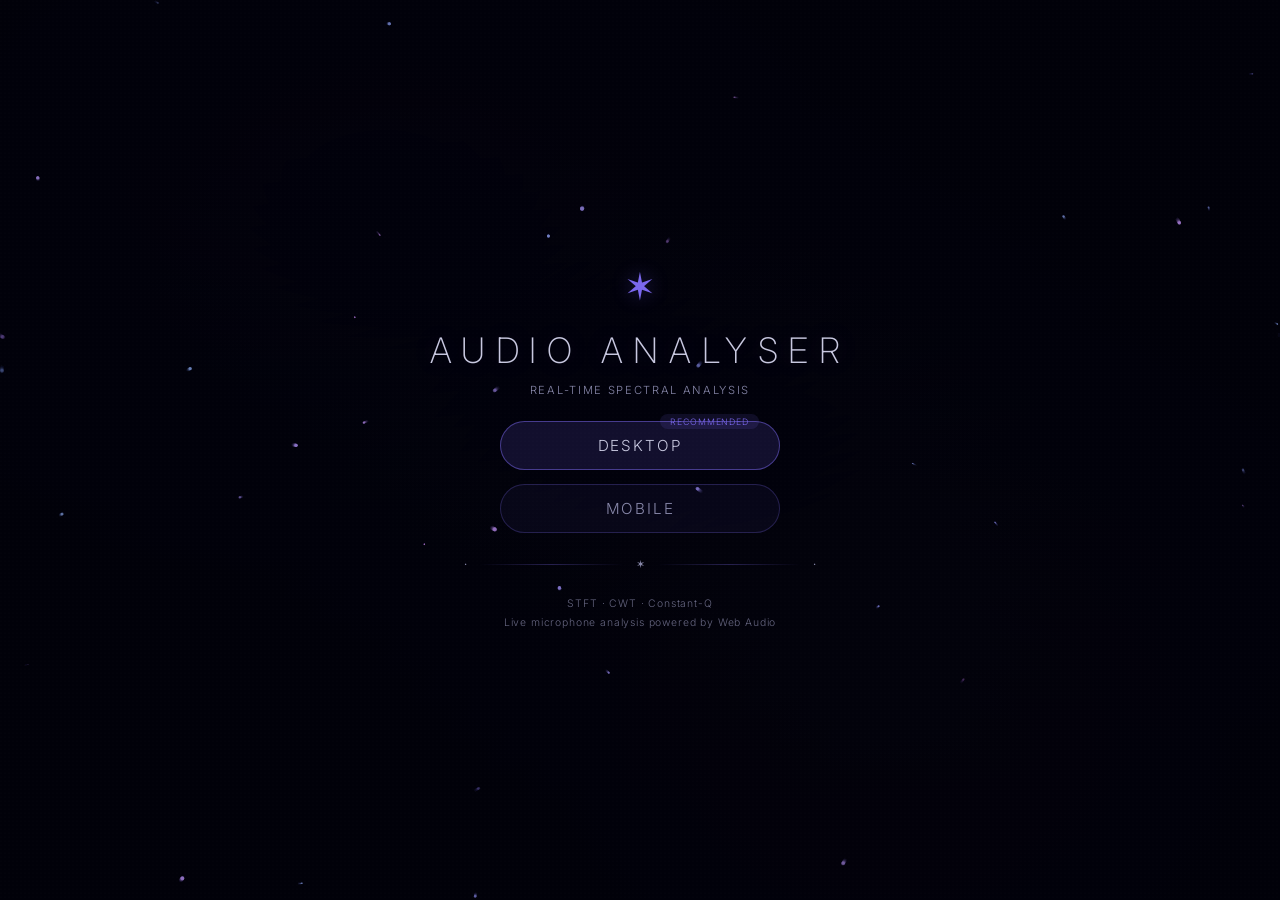
<file: index.html>
<!DOCTYPE html>
<html lang="en">
<head>
<meta charset="UTF-8">
<meta name="viewport" content="width=device-width, initial-scale=1.0">
<title>Audio Analyser</title>
<link rel="preconnect" href="https://fonts.googleapis.com">
<link href="https://fonts.googleapis.com/css2?family=Inter:wght@200;300;400&display=swap" rel="stylesheet">
<style>
  *, *::before, *::after { margin: 0; padding: 0; box-sizing: border-box; }

  body {
    font-family: 'Inter', 'Helvetica Neue', Arial, sans-serif;
    background: #0a0a18;
    color: #c8c8e0;
    min-height: 100vh;
    display: flex;
    align-items: center;
    justify-content: center;
    overflow: hidden;
  }

  body::before {
    content: '';
    position: fixed;
    inset: 0;
    background:
      radial-gradient(ellipse 60% 50% at 30% 20%, rgba(74, 58, 138, 0.15), transparent),
      radial-gradient(ellipse 50% 60% at 70% 80%, rgba(106, 76, 147, 0.12), transparent),
      radial-gradient(ellipse 80% 40% at 50% 50%, rgba(40, 80, 160, 0.08), transparent);
    pointer-events: none;
    z-index: 0;
  }

  body::after {
    content: '';
    position: fixed;
    inset: 0;
    opacity: 0.03;
    background-image: url("data:image/svg+xml,%3Csvg width='4' height='4' xmlns='http://www.w3.org/2000/svg'%3E%3Ccircle cx='1' cy='1' r='0.6' fill='%23c8c8e0'/%3E%3C/svg%3E");
    pointer-events: none;
    z-index: 0;
  }

  canvas {
    position: fixed;
    inset: 0;
    width: 100%;
    height: 100%;
    z-index: 0;
    pointer-events: none;
  }

  .content {
    position: relative;
    z-index: 5;
    max-width: 440px;
    width: 90%;
    text-align: center;
    display: flex;
    flex-direction: column;
    align-items: center;
    gap: 24px;
  }

  .glyph {
    font-size: 2.4rem;
    color: #7b68ee;
    text-shadow: 0 0 20px rgba(123, 104, 238, 0.4);
    line-height: 1;
  }

  h1 {
    font-weight: 200;
    font-size: 2.2rem;
    letter-spacing: 0.3em;
    text-transform: uppercase;
    color: #c8c8e0;
    text-shadow: 0 0 30px rgba(123, 104, 238, 0.2);
  }

  .subtitle {
    font-weight: 300;
    font-size: 0.7rem;
    letter-spacing: 0.15em;
    text-transform: uppercase;
    color: #8888aa;
    margin-top: -12px;
  }

  .buttons {
    display: flex;
    flex-direction: column;
    gap: 14px;
    width: 100%;
    max-width: 280px;
  }

  .btn {
    display: block;
    text-decoration: none;
    padding: 14px 32px;
    border-radius: 30px;
    font-family: inherit;
    font-weight: 300;
    font-size: 0.95rem;
    letter-spacing: 0.12em;
    text-transform: uppercase;
    text-align: center;
    transition: all 0.3s ease;
    position: relative;
  }

  .btn-primary {
    background: rgba(123, 104, 238, 0.15);
    border: 1px solid rgba(123, 104, 238, 0.5);
    color: #c8c8e0;
  }

  .btn-primary:hover {
    background: rgba(123, 104, 238, 0.25);
    border-color: rgba(123, 104, 238, 0.7);
    box-shadow: 0 0 20px rgba(123, 104, 238, 0.2);
  }

  .btn-secondary {
    background: rgba(123, 104, 238, 0.06);
    border: 1px solid rgba(123, 104, 238, 0.25);
    color: #8888aa;
  }

  .btn-secondary:hover {
    background: rgba(123, 104, 238, 0.12);
    border-color: rgba(123, 104, 238, 0.4);
    color: #c8c8e0;
  }

  .badge {
    display: none;
    font-size: 0.55rem;
    letter-spacing: 0.1em;
    text-transform: uppercase;
    color: #7b68ee;
    background: rgba(123, 104, 238, 0.12);
    padding: 2px 10px;
    border-radius: 10px;
    position: absolute;
    top: -8px;
    right: 20px;
  }

  .badge.visible { display: inline-block; }

  .ornament {
    display: flex;
    align-items: center;
    gap: 12px;
    width: 80%;
    color: #8888aa;
    font-size: 0.7rem;
  }

  .ornament .line {
    flex: 1;
    height: 1px;
    background: linear-gradient(90deg, transparent, rgba(123, 104, 238, 0.3), transparent);
  }

  .footer {
    font-size: 0.65rem;
    font-weight: 300;
    letter-spacing: 0.08em;
    color: #666680;
    line-height: 1.8;
  }
</style>
</head>
<body>
<canvas id="bg"></canvas>
<div class="content">
  <div class="glyph">&#x2736;</div>
  <h1>Audio Analyser</h1>
  <p class="subtitle">Real-time spectral analysis</p>

  <div class="buttons">
    <a href="desktop.html" class="btn btn-secondary" id="btn-desktop">
      <span class="badge" id="badge-desktop">recommended</span>
      Desktop
    </a>
    <a href="mobile.html" class="btn btn-secondary" id="btn-mobile">
      <span class="badge" id="badge-mobile">recommended</span>
      Mobile
    </a>
  </div>

  <div class="ornament">
    <span>&middot;</span>
    <span class="line"></span>
    <span>&#x2736;</span>
    <span class="line"></span>
    <span>&middot;</span>
  </div>

  <div class="footer">
    STFT &middot; CWT &middot; Constant-Q<br>
    Live microphone analysis powered by Web Audio
  </div>
</div>

<script>
  const isMobile = /Android|iPhone|iPad|iPod|webOS|BlackBerry|IEMobile|Opera Mini/i.test(navigator.userAgent)
    || (navigator.maxTouchPoints > 1 && window.innerWidth < 768);

  const btnDesktop = document.getElementById('btn-desktop');
  const btnMobile = document.getElementById('btn-mobile');
  const badgeDesktop = document.getElementById('badge-desktop');
  const badgeMobile = document.getElementById('badge-mobile');

  if (isMobile) {
    btnMobile.classList.replace('btn-secondary', 'btn-primary');
    badgeMobile.classList.add('visible');
    btnMobile.parentNode.insertBefore(btnMobile, btnDesktop);
  } else {
    btnDesktop.classList.replace('btn-secondary', 'btn-primary');
    badgeDesktop.classList.add('visible');
  }

  // Ambient background particles
  const canvas = document.getElementById('bg');
  const ctx = canvas.getContext('2d');
  let w, h, particles = [];

  function resize() {
    const dpr = window.devicePixelRatio || 1;
    w = canvas.width = window.innerWidth * dpr;
    h = canvas.height = window.innerHeight * dpr;
    canvas.style.width = window.innerWidth + 'px';
    canvas.style.height = window.innerHeight + 'px';
  }

  function initParticles() {
    particles = [];
    for (let i = 0; i < 40; i++) {
      particles.push({
        x: Math.random() * w,
        y: Math.random() * h,
        vx: (Math.random() - 0.5) * 0.3,
        vy: (Math.random() - 0.5) * 0.3,
        r: Math.random() * 1.5 + 0.5,
        a: Math.random() * 0.3 + 0.05,
        hue: 220 + Math.random() * 60
      });
    }
  }

  function draw() {
    ctx.fillStyle = 'rgba(10, 10, 24, 0.08)';
    ctx.fillRect(0, 0, w, h);
    for (const p of particles) {
      p.x += p.vx;
      p.y += p.vy;
      if (p.x < 0) p.x = w;
      if (p.x > w) p.x = 0;
      if (p.y < 0) p.y = h;
      if (p.y > h) p.y = 0;
      ctx.beginPath();
      ctx.arc(p.x, p.y, p.r, 0, Math.PI * 2);
      ctx.fillStyle = `hsla(${p.hue}, 60%, 70%, ${p.a})`;
      ctx.fill();
    }
    requestAnimationFrame(draw);
  }

  resize();
  initParticles();
  draw();
  window.addEventListener('resize', () => { resize(); initParticles(); });
</script>
</body>
</html>
</file>
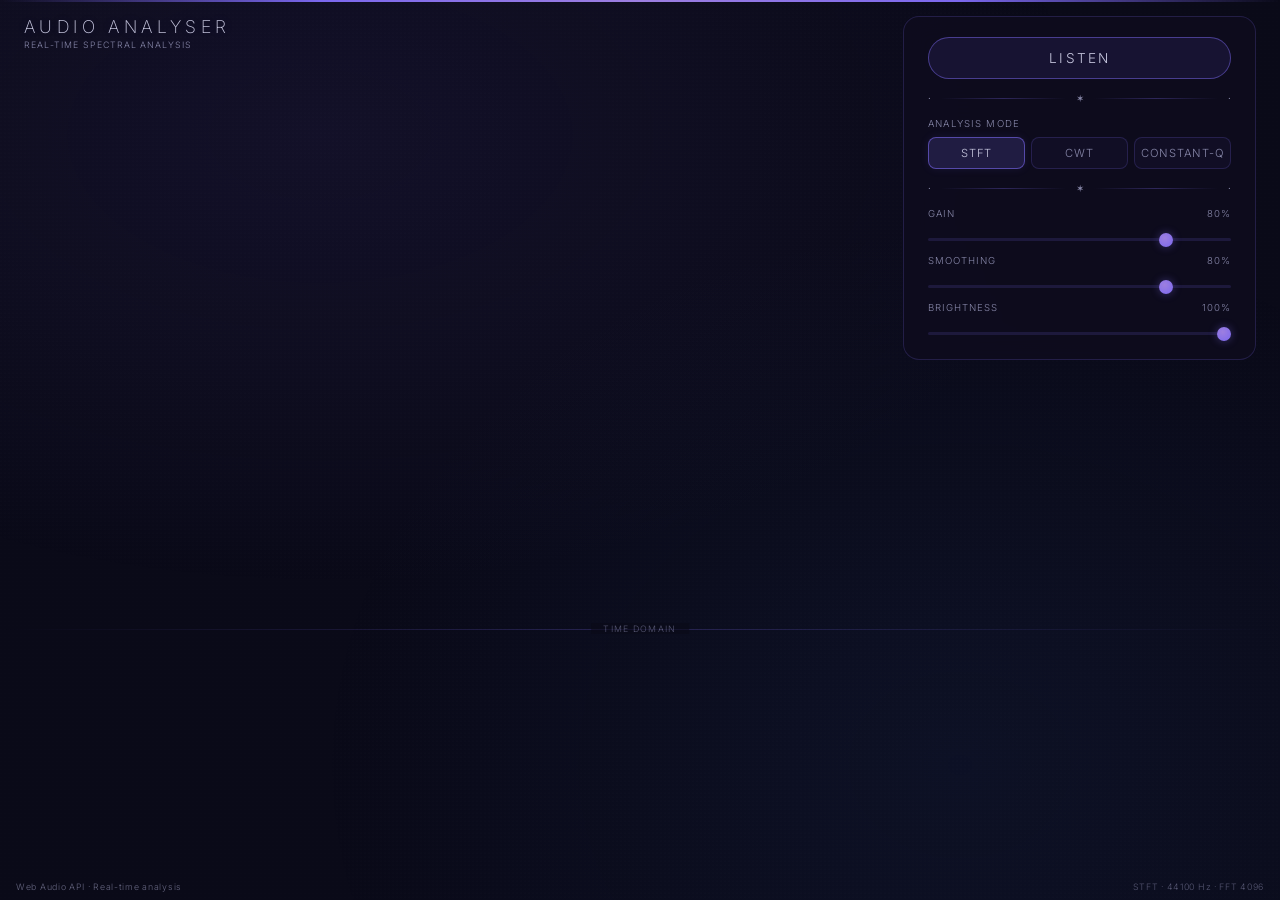
<file: desktop.html>
<!DOCTYPE html>
<html lang="en">
<head>
<meta charset="UTF-8">
<meta name="viewport" content="width=device-width, initial-scale=1.0">
<title>Audio Analyser — Desktop</title>
<link rel="preconnect" href="https://fonts.googleapis.com">
<link href="https://fonts.googleapis.com/css2?family=Inter:wght@200;300;400&display=swap" rel="stylesheet">
<link rel="stylesheet" href="style.css">
</head>
<body>

<div class="accent-border-top"></div>

<canvas id="viz-main"></canvas>
<canvas id="viz-time"></canvas>
<div class="divider-line"></div>
<span class="time-label">time domain</span>

<header>
  <h1>Audio Analyser</h1>
  <div class="subtitle">Real-time spectral analysis</div>
</header>

<div class="controls-panel">
  <button class="btn-listen" id="btn-listen">LISTEN</button>

  <div class="ornament">
    <span>&middot;</span>
    <span class="line"></span>
    <span>&#x2736;</span>
    <span class="line"></span>
    <span>&middot;</span>
  </div>

  <div class="mode-label">Analysis Mode</div>
  <div class="mode-group">
    <button class="mode-btn selected" data-mode="stft">STFT</button>
    <button class="mode-btn" data-mode="cwt">CWT</button>
    <button class="mode-btn" data-mode="constantq">Constant-Q</button>
  </div>

  <div class="ornament">
    <span>&middot;</span>
    <span class="line"></span>
    <span>&#x2736;</span>
    <span class="line"></span>
    <span>&middot;</span>
  </div>

  <div class="control-group">
    <div class="control-label">
      <span>Gain</span>
      <span id="val-gain">80%</span>
    </div>
    <input type="range" class="slider" id="slider-gain" min="0" max="100" value="80">
  </div>

  <div class="control-group">
    <div class="control-label">
      <span>Smoothing</span>
      <span id="val-smooth">80%</span>
    </div>
    <input type="range" class="slider" id="slider-smooth" min="0" max="100" value="80">
  </div>

  <div class="control-group">
    <div class="control-label">
      <span>Brightness</span>
      <span id="val-bright">100%</span>
    </div>
    <input type="range" class="slider" id="slider-bright" min="10" max="100" value="100">
  </div>
</div>

<footer>Web Audio API &middot; Real-time analysis</footer>
<div class="info-bar" id="info-bar">STFT &middot; 44100 Hz &middot; FFT 4096</div>

<script src="analyser-engine.js"></script>
<script src="app.js"></script>
</body>
</html>
</file>
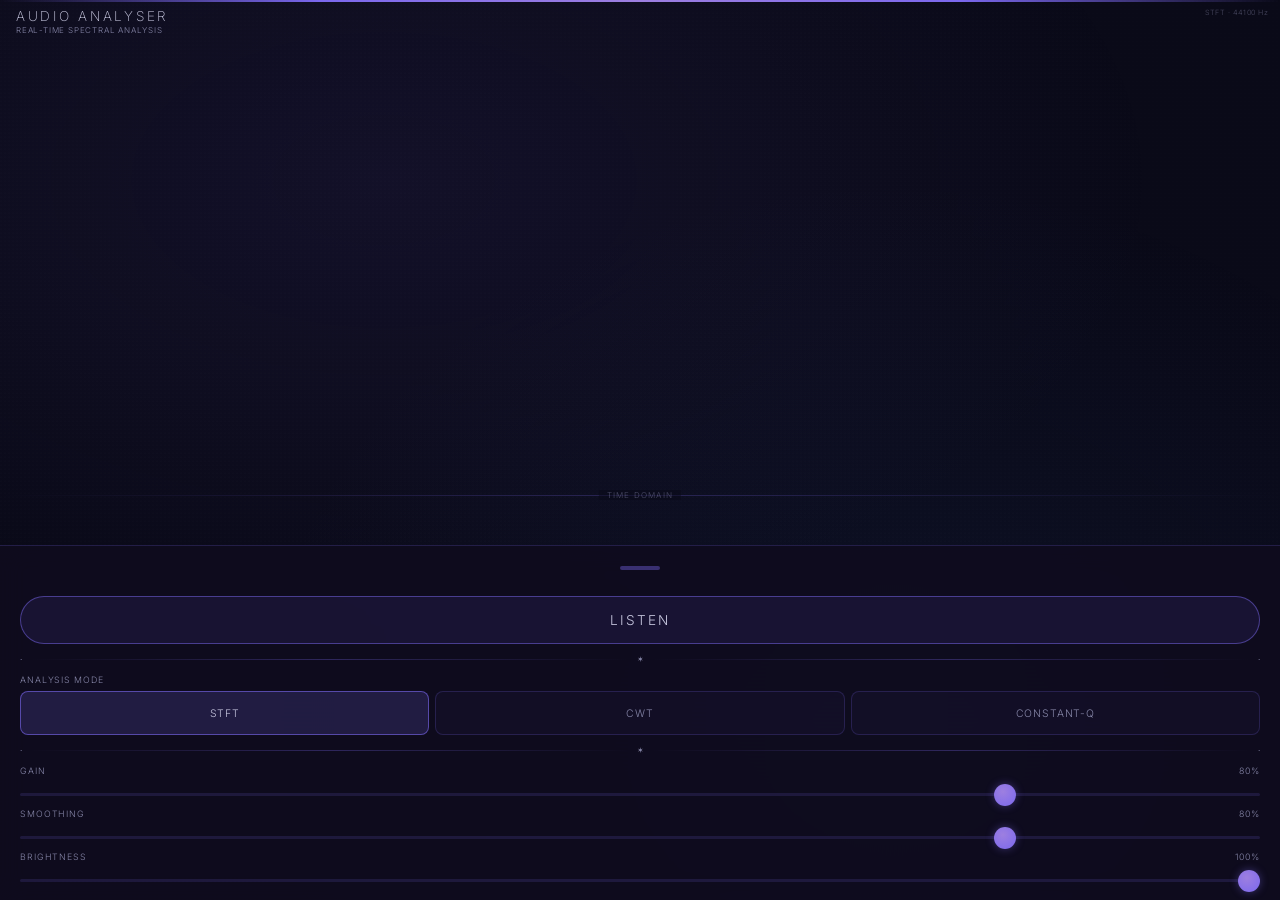
<file: mobile.html>
<!DOCTYPE html>
<html lang="en">
<head>
<meta charset="UTF-8">
<meta name="viewport" content="width=device-width, initial-scale=1.0, maximum-scale=1.0, user-scalable=no, viewport-fit=cover">
<meta name="apple-mobile-web-app-capable" content="yes">
<meta name="apple-mobile-web-app-status-bar-style" content="black-translucent">
<title>Audio Analyser — Mobile</title>
<link rel="preconnect" href="https://fonts.googleapis.com">
<link href="https://fonts.googleapis.com/css2?family=Inter:wght@200;300;400&display=swap" rel="stylesheet">
<style>
  :root {
    --deep:          #0a0a18;
    --indigo-bright: #7b68ee;
    --violet-glow:   #9d7fe0;
    --cyan:          #4ecdc4;
    --panel:         rgba(15, 12, 30, 0.88);
    --text-primary:  #c8c8e0;
    --text-dim:      #8888aa;
    --safe-top:    env(safe-area-inset-top, 0px);
    --safe-bottom: env(safe-area-inset-bottom, 0px);
  }

  *, *::before, *::after { margin: 0; padding: 0; box-sizing: border-box; }

  html, body {
    height: 100%;
    overflow: hidden;
    user-select: none;
    -webkit-user-select: none;
    -webkit-tap-highlight-color: transparent;
    touch-action: manipulation;
  }

  body {
    font-family: 'Inter', 'Helvetica Neue', Arial, sans-serif;
    background: var(--deep);
    color: var(--text-primary);
  }

  body::before {
    content: '';
    position: fixed;
    inset: 0;
    background:
      radial-gradient(ellipse 60% 50% at 30% 20%, rgba(74, 58, 138, 0.15), transparent),
      radial-gradient(ellipse 50% 60% at 70% 80%, rgba(40, 80, 160, 0.10), transparent);
    pointer-events: none;
    z-index: 0;
  }

  body::after {
    content: '';
    position: fixed;
    inset: 0;
    opacity: 0.03;
    background-image: url("data:image/svg+xml,%3Csvg width='4' height='4' xmlns='http://www.w3.org/2000/svg'%3E%3Ccircle cx='1' cy='1' r='0.6' fill='%23c8c8e0'/%3E%3C/svg%3E");
    pointer-events: none;
    z-index: 0;
  }

  .accent-border-top {
    position: fixed;
    top: 0; left: 0; right: 0;
    height: 2px;
    background: linear-gradient(90deg, transparent, var(--indigo-bright), var(--violet-glow), var(--indigo-bright), transparent);
    z-index: 100;
  }

  canvas#viz-main {
    position: fixed;
    top: 0; left: 0;
    width: 100%;
    z-index: 1;
    pointer-events: none;
  }

  canvas#viz-time {
    position: fixed;
    left: 0;
    width: 100%;
    z-index: 1;
    pointer-events: none;
  }

  .divider-line {
    position: fixed;
    left: 0; right: 0;
    height: 1px;
    background: linear-gradient(90deg, transparent, rgba(123, 104, 238, 0.25), transparent);
    z-index: 5;
  }

  .time-label {
    position: fixed;
    left: 50%;
    transform: translateX(-50%);
    font-size: 0.5rem;
    font-weight: 300;
    letter-spacing: 0.15em;
    text-transform: uppercase;
    color: var(--text-dim);
    opacity: 0.5;
    z-index: 10;
    background: var(--deep);
    padding: 0 8px;
  }

  .controls-panel {
    position: fixed;
    bottom: 0; left: 0; right: 0;
    z-index: 50;
    background: var(--panel);
    border-top: 1px solid rgba(123, 104, 238, 0.2);
    padding: 0 20px calc(14px + var(--safe-bottom));
    backdrop-filter: blur(12px);
    -webkit-backdrop-filter: blur(12px);
    max-height: 50%;
    overflow-y: auto;
    transition: max-height 0.35s cubic-bezier(0.4, 0, 0.2, 1);
  }

  .controls-panel.minimised {
    max-height: 44px;
    overflow: hidden;
  }

  .controls-inner {
    padding-top: 6px;
  }

  .handle-bar {
    width: 100%;
    min-height: 44px;
    display: flex;
    align-items: center;
    justify-content: center;
    cursor: pointer;
    flex-shrink: 0;
  }

  .handle-pill {
    width: 40px;
    height: 4px;
    border-radius: 2px;
    background: rgba(123, 104, 238, 0.4);
    transition: background 0.2s ease;
  }

  .handle-bar:active .handle-pill {
    background: rgba(123, 104, 238, 0.7);
  }

  header {
    position: fixed;
    top: calc(8px + var(--safe-top));
    left: 16px;
    z-index: 50;
  }

  header h1 {
    font-weight: 200;
    font-size: 0.85rem;
    letter-spacing: 0.2em;
    text-transform: uppercase;
    color: var(--text-primary);
  }

  header .subtitle {
    font-weight: 300;
    font-size: 0.5rem;
    letter-spacing: 0.1em;
    text-transform: uppercase;
    color: var(--text-dim);
    margin-top: 1px;
  }

  .btn-listen {
    width: 100%;
    padding: 14px 24px;
    min-height: 48px;
    border-radius: 30px;
    border: 1px solid rgba(123, 104, 238, 0.5);
    background: rgba(123, 104, 238, 0.1);
    color: var(--text-primary);
    font-family: inherit;
    font-weight: 300;
    font-size: 0.85rem;
    letter-spacing: 0.15em;
    text-transform: uppercase;
    cursor: pointer;
    transition: all 0.3s ease;
  }

  .btn-listen.active {
    background: rgba(123, 104, 238, 0.2);
    border-color: var(--indigo-bright);
    animation: glowPulse 3s ease-in-out infinite;
  }

  @keyframes glowPulse {
    0%, 100% { box-shadow: 0 0 8px rgba(123, 104, 238, 0.15); }
    50%      { box-shadow: 0 0 20px rgba(123, 104, 238, 0.35); }
  }

  .ornament {
    display: flex;
    align-items: center;
    gap: 8px;
    margin: 10px 0;
    color: var(--text-dim);
    font-size: 0.5rem;
  }

  .ornament .line {
    flex: 1;
    height: 1px;
    background: linear-gradient(90deg, transparent, rgba(123, 104, 238, 0.3), transparent);
  }

  .mode-label {
    font-weight: 300;
    font-size: 0.55rem;
    letter-spacing: 0.1em;
    text-transform: uppercase;
    color: var(--text-dim);
    margin-bottom: 6px;
  }

  .mode-group {
    display: grid;
    grid-template-columns: 1fr 1fr 1fr;
    gap: 6px;
  }

  .mode-btn {
    padding: 10px 6px;
    min-height: 44px;
    border-radius: 8px;
    border: 1px solid rgba(123, 104, 238, 0.2);
    background: rgba(123, 104, 238, 0.04);
    color: var(--text-dim);
    font-family: inherit;
    font-weight: 300;
    font-size: 0.65rem;
    letter-spacing: 0.08em;
    text-transform: uppercase;
    cursor: pointer;
    transition: all 0.25s ease;
  }

  .mode-btn.selected {
    background: rgba(123, 104, 238, 0.18);
    border-color: rgba(123, 104, 238, 0.6);
    color: var(--text-primary);
  }

  .control-group { margin-top: 8px; }

  .control-label {
    display: flex;
    justify-content: space-between;
    font-weight: 300;
    font-size: 0.55rem;
    letter-spacing: 0.1em;
    text-transform: uppercase;
    color: var(--text-dim);
    margin-bottom: 4px;
  }

  .slider {
    -webkit-appearance: none;
    appearance: none;
    width: 100%;
    height: 3px;
    border-radius: 2px;
    background: rgba(123, 104, 238, 0.15);
    outline: none;
  }

  .slider::-webkit-slider-thumb {
    -webkit-appearance: none;
    width: 22px;
    height: 22px;
    border-radius: 50%;
    background: radial-gradient(circle at 40% 35%, var(--violet-glow), var(--indigo-bright));
    box-shadow: 0 0 8px rgba(123, 104, 238, 0.4);
  }

  .info-bar {
    position: fixed;
    top: calc(8px + var(--safe-top));
    right: 12px;
    z-index: 50;
    font-size: 0.45rem;
    font-weight: 300;
    letter-spacing: 0.06em;
    color: var(--text-dim);
    opacity: 0.5;
  }
</style>
</head>
<body>

<div class="accent-border-top"></div>

<canvas id="viz-main"></canvas>
<canvas id="viz-time"></canvas>
<div class="divider-line"></div>
<span class="time-label">time domain</span>

<header>
  <h1>Audio Analyser</h1>
  <div class="subtitle">Real-time spectral analysis</div>
</header>

<div class="info-bar" id="info-bar">STFT &middot; 44100 Hz</div>

<div class="controls-panel" id="controls-panel">
  <div class="handle-bar" id="handle-bar"><div class="handle-pill"></div></div>
  <div class="controls-inner">
    <button class="btn-listen" id="btn-listen">LISTEN</button>

    <div class="ornament">
      <span>&middot;</span>
      <span class="line"></span>
      <span>&#x2736;</span>
      <span class="line"></span>
      <span>&middot;</span>
    </div>

    <div class="mode-label">Analysis Mode</div>
    <div class="mode-group">
      <button class="mode-btn selected" data-mode="stft">STFT</button>
      <button class="mode-btn" data-mode="cwt">CWT</button>
      <button class="mode-btn" data-mode="constantq">Constant-Q</button>
    </div>

    <div class="ornament">
      <span>&middot;</span>
      <span class="line"></span>
      <span>&#x2736;</span>
      <span class="line"></span>
      <span>&middot;</span>
    </div>

    <div class="control-group">
      <div class="control-label">
        <span>Gain</span>
        <span id="val-gain">80%</span>
      </div>
      <input type="range" class="slider" id="slider-gain" min="0" max="100" value="80">
    </div>

    <div class="control-group">
      <div class="control-label">
        <span>Smoothing</span>
        <span id="val-smooth">80%</span>
      </div>
      <input type="range" class="slider" id="slider-smooth" min="0" max="100" value="80">
    </div>

    <div class="control-group">
      <div class="control-label">
        <span>Brightness</span>
        <span id="val-bright">100%</span>
      </div>
      <input type="range" class="slider" id="slider-bright" min="10" max="100" value="100">
    </div>
  </div>
</div>

<script>
/* ── Analyser Engine (inline for mobile) ── */
class AnalyserEngine {
  constructor() {
    this.ctx = null;
    this.analyser = null;
    this.stream = null;
    this.source = null;
    this.running = false;
    this.fftSize = 2048; // reduced for mobile
    this.mode = 'stft';
  }

  async start() {
    if (this.running) return;
    this.ctx = new (window.AudioContext || window.webkitAudioContext)();
    // iOS unlock
    if (this.ctx.state === 'suspended') await this.ctx.resume();
    this.stream = await navigator.mediaDevices.getUserMedia({ audio: true });
    this.source = this.ctx.createMediaStreamSource(this.stream);
    this.analyser = this.ctx.createAnalyser();
    this.analyser.fftSize = this.fftSize;
    this.analyser.smoothingTimeConstant = 0.8;
    this.analyser.minDecibels = -100;
    this.analyser.maxDecibels = -20;
    this.source.connect(this.analyser);
    this.running = true;
    this._freqData = new Uint8Array(this.analyser.frequencyBinCount);
    this._timeData = new Float32Array(this.analyser.fftSize);
  }

  stop() {
    if (!this.running) return;
    if (this.source) this.source.disconnect();
    if (this.stream) this.stream.getTracks().forEach(t => t.stop());
    if (this.ctx) this.ctx.close();
    this.running = false;
    this.ctx = null; this.analyser = null; this.source = null; this.stream = null;
  }

  setMode(mode) { this.mode = mode; }
  getSampleRate() { return this.ctx ? this.ctx.sampleRate : 44100; }

  getTimeDomainData() {
    if (!this.running) return new Float32Array(512);
    this.analyser.getFloatTimeDomainData(this._timeData);
    return this._timeData;
  }

  getAnalysisData() {
    if (!this.running) return { data: new Float32Array(64), freqs: new Float32Array(64), labels: [] };
    this.analyser.getByteFrequencyData(this._freqData);
    switch (this.mode) {
      case 'stft':      return this._stft();
      case 'cwt':       return this._cwt();
      case 'constantq': return this._constantQ();
      default:          return this._stft();
    }
  }

  _stft() {
    const bc = this.analyser.frequencyBinCount;
    const sr = this.getSampleRate();
    const n = Math.min(bc, 512);
    const data = new Float32Array(n), freqs = new Float32Array(n), labels = [];
    for (let i = 0; i < n; i++) { data[i] = this._freqData[i] / 255; freqs[i] = (i * sr) / this.fftSize; }
    const step = Math.floor(n / 6);
    for (let i = 0; i < 6; i++) { const f = freqs[i * step]; labels.push(f < 1000 ? Math.round(f) + '' : (f / 1000).toFixed(1) + 'k'); }
    return { data, freqs, labels };
  }

  _cwt() {
    const ns = 128, sr = this.getSampleRate(), bc = this.analyser.frequencyBinCount, fr = sr / this.fftSize;
    const data = new Float32Array(ns), freqs = new Float32Array(ns), labels = [];
    const fMin = 30, fMax = sr / 2;
    for (let s = 0; s < ns; s++) {
      const t = s / (ns - 1); const cf = fMin * Math.pow(fMax / fMin, t); freqs[s] = cf;
      const bw = cf * 0.15; const lo = Math.max(0, Math.floor((cf - bw) / fr)); const hi = Math.min(bc - 1, Math.ceil((cf + bw) / fr));
      let sum = 0, ws = 0;
      for (let b = lo; b <= hi; b++) { const d = (b * fr - cf) / (bw || 1); const w = Math.exp(-0.5 * d * d); sum += (this._freqData[b] / 255) * w; ws += w; }
      data[s] = ws > 0 ? sum / ws : 0;
    }
    for (let i = 0; i < 6; i++) { const idx = Math.floor((i / 5) * (ns - 1)); const f = freqs[idx]; labels.push(f < 1000 ? Math.round(f) + '' : (f / 1000).toFixed(1) + 'k'); }
    return { data, freqs, labels };
  }

  _constantQ() {
    const sr = this.getSampleRate(), bc = this.analyser.frequencyBinCount, fr = sr / this.fftSize;
    const Q = 20, bpo = 24, fMin = 27.5, fMax = Math.min(sr / 2, 16744);
    const nOct = Math.log2(fMax / fMin), nB = Math.round(nOct * bpo);
    const data = new Float32Array(nB), freqs = new Float32Array(nB), labels = [];
    const notes = ['A','A#','B','C','C#','D','D#','E','F','F#','G','G#'];
    for (let k = 0; k < nB; k++) {
      const cf = fMin * Math.pow(2, k / bpo); freqs[k] = cf;
      const bw = cf / Q; const lo = Math.max(0, Math.floor((cf - bw / 2) / fr)); const hi = Math.min(bc - 1, Math.ceil((cf + bw / 2) / fr));
      if (lo >= bc) { data[k] = 0; continue; }
      let sum = 0, ws = 0;
      for (let b = lo; b <= hi; b++) { const t = hi > lo ? (b - lo) / (hi - lo) : 0.5; const w = 0.5 * (1 - Math.cos(2 * Math.PI * t)); sum += (this._freqData[b] / 255) * w; ws += w; }
      data[k] = ws > 0 ? sum / ws : 0;
    }
    const li = Math.floor(nB / 6);
    for (let i = 0; i < 6; i++) { const idx = i * li; const f = freqs[idx]; if (f) { const s = Math.round(12 * Math.log2(f / 27.5)); labels.push(notes[((s % 12) + 12) % 12] + Math.floor((s + 9) / 12)); } }
    return { data, freqs, labels };
  }
}

/* ── App Controller ── */
const engine = new AnalyserEngine();
let listening = false, animId = null, particles = [], history = [];
let brightness = 1.0, dpr = window.devicePixelRatio || 1;

const btnListen = document.getElementById('btn-listen');
const modeButtons = document.querySelectorAll('.mode-btn');
const sliderGain = document.getElementById('slider-gain');
const sliderSmooth = document.getElementById('slider-smooth');
const sliderBright = document.getElementById('slider-bright');
const valGain = document.getElementById('val-gain');
const valSmooth = document.getElementById('val-smooth');
const valBright = document.getElementById('val-bright');
const infoBar = document.getElementById('info-bar');
const canvasMain = document.getElementById('viz-main');
const canvasTime = document.getElementById('viz-time');
const ctxMain = canvasMain.getContext('2d');
const ctxTime = canvasTime.getContext('2d');

function resize() {
  dpr = window.devicePixelRatio || 1;
  const mainPct = minimised ? 0.70 : 0.55;
  const timePct = minimised ? 0.25 : 0.20;
  canvasMain.width = window.innerWidth * dpr;
  canvasMain.height = Math.floor(window.innerHeight * mainPct) * dpr;
  canvasMain.style.width = window.innerWidth + 'px';
  canvasMain.style.height = Math.floor(window.innerHeight * mainPct) + 'px';
  canvasTime.width = window.innerWidth * dpr;
  canvasTime.height = Math.floor(window.innerHeight * timePct) * dpr;
  canvasTime.style.width = window.innerWidth + 'px';
  canvasTime.style.height = Math.floor(window.innerHeight * timePct) + 'px';
  // Update CSS positions for divider and time canvas
  const mainH = Math.floor(window.innerHeight * mainPct);
  canvasTime.style.top = mainH + 'px';
  document.querySelector('.divider-line').style.top = mainH + 'px';
  document.querySelector('.time-label').style.top = (mainH - 5) + 'px';
  history = [];
  initParticles();
}

function initParticles() {
  particles = [];
  for (let i = 0; i < 25; i++) {
    particles.push({
      x: Math.random() * canvasMain.width,
      y: Math.random() * canvasMain.height,
      vx: (Math.random() - 0.5) * 0.3,
      vy: (Math.random() - 0.5) * 0.3,
      r: Math.random() * 1.2 + 0.4,
      a: Math.random() * 0.2 + 0.05,
      hue: 220 + Math.random() * 60
    });
  }
}

async function toggleListen() {
  if (!listening) {
    try {
      await engine.start();
      listening = true;
      btnListen.textContent = 'STOP';
      btnListen.classList.add('active');
      history = [];
      draw();
    } catch (e) { console.error('Mic denied:', e); }
  } else {
    listening = false;
    engine.stop();
    btnListen.textContent = 'LISTEN';
    btnListen.classList.remove('active');
    if (animId) cancelAnimationFrame(animId);
    animId = null;
  }
}

function selectMode(mode) {
  engine.setMode(mode);
  modeButtons.forEach(b => b.classList.toggle('selected', b.dataset.mode === mode));
  history = [];
}

function spectralColor(t, alpha) {
  const a = alpha * brightness;
  if (t < 0.2)  return `hsla(240, 80%, ${20 + t * 200}%, ${a})`;
  if (t < 0.4)  return `hsla(${240 - (t - 0.2) * 600}, 85%, ${40 + (t - 0.2) * 100}%, ${a})`;
  if (t < 0.6)  return `hsla(${120 + (t - 0.4) * 300}, 80%, ${50 + (t - 0.4) * 50}%, ${a})`;
  if (t < 0.8)  return `hsla(${60 - (t - 0.6) * 200}, 90%, ${55 + (t - 0.6) * 80}%, ${a})`;
  return `hsla(${300 + (t - 0.8) * 300}, 70%, ${70 + (t - 0.8) * 150}%, ${a})`;
}

function heatColor(t) {
  if (t < 0.33) return `rgb(${Math.round(t * 3 * 200)}, 0, ${Math.round(t * 3 * 180)})`;
  if (t < 0.66) return `rgb(200, ${Math.round((t - 0.33) * 3 * 200)}, ${Math.round(180 - (t - 0.33) * 3 * 180)})`;
  return `rgb(${200 + Math.round((t - 0.66) * 3 * 55)}, 200, ${Math.round((t - 0.66) * 3 * 255)})`;
}

function draw() {
  if (!listening) return;
  animId = requestAnimationFrame(draw);
  const analysis = engine.getAnalysisData();
  const timeData = engine.getTimeDomainData();
  const gain = sliderGain.value / 100;
  drawMainViz(analysis, gain);
  drawTimeWaveform(timeData);
  const modeNames = { stft: 'STFT', cwt: 'CWT', constantq: 'CQ' };
  infoBar.textContent = `${modeNames[engine.mode]} · ${engine.getSampleRate()} Hz`;
}

function drawMainViz(analysis, gain) {
  const w = canvasMain.width, h = canvasMain.height;
  const { data, freqs, labels } = analysis;
  const mode = engine.mode;

  ctxMain.fillStyle = 'rgba(10, 10, 24, 0.14)';
  ctxMain.fillRect(0, 0, w, h);

  // Spectrogram
  const sliceH = 2 * dpr;
  const col = new Array(data.length);
  for (let i = 0; i < data.length; i++) col[i] = Math.min(1, data[i] * (0.5 + gain * 1.5));
  history.push(col);
  const maxS = Math.floor(h * 0.35 / sliceH);
  if (history.length > maxS) history.shift();

  const sH = h * 0.35;
  for (let row = 0; row < history.length; row++) {
    const slice = history[row];
    const y = sH - (history.length - row) * sliceH;
    const bW = w / slice.length;
    for (let i = 0; i < slice.length; i++) {
      if (slice[i] < 0.02) continue;
      ctxMain.fillStyle = heatColor(slice[i] * brightness);
      ctxMain.fillRect(i * bW, y, bW + 1, sliceH);
    }
  }

  // Bars/curve
  const barTop = sH + 8 * dpr, barH = h - barTop - 16 * dpr;
  const barW = w / data.length;

  ctxMain.save();
  ctxMain.globalAlpha = 0.6;
  ctxMain.shadowBlur = 8 * dpr;

  {
    ctxMain.beginPath();
    for (let i = 0; i < data.length; i++) {
      const v = Math.min(1, data[i] * (0.5 + gain * 1.5));
      const x = i * barW + barW / 2, y = barTop + barH * (1 - v);
      if (i === 0) ctxMain.moveTo(x, y); else ctxMain.lineTo(x, y);
    }
    ctxMain.strokeStyle = 'rgba(123, 104, 238, 0.7)';
    ctxMain.shadowColor = 'rgba(123, 104, 238, 0.5)';
    ctxMain.lineWidth = 1.5 * dpr;
    ctxMain.stroke();
    ctxMain.lineTo(data.length * barW, barTop + barH);
    ctxMain.lineTo(0, barTop + barH);
    ctxMain.closePath();
    const grad = ctxMain.createLinearGradient(0, barTop, 0, barTop + barH);
    grad.addColorStop(0, `rgba(123, 104, 238, ${0.2 * brightness})`);
    grad.addColorStop(1, 'rgba(10, 10, 24, 0)');
    ctxMain.fillStyle = grad;
    ctxMain.fill();
  }
  ctxMain.restore();

  // Particles
  const third = Math.floor(data.length / 3);
  let bass = 0;
  for (let i = 0; i < third; i++) bass += data[i];
  bass = (bass / third) * gain;

  for (const p of particles) {
    p.x += p.vx + (Math.random() - 0.5) * bass * 3;
    p.y += p.vy + (Math.random() - 0.5) * bass * 2;
    if (p.x < 0) p.x = w; if (p.x > w) p.x = 0;
    if (p.y < 0) p.y = h; if (p.y > h) p.y = 0;
    ctxMain.beginPath();
    ctxMain.arc(p.x, p.y, p.r * (1 + bass * 2), 0, Math.PI * 2);
    ctxMain.fillStyle = `hsla(${p.hue}, 60%, 70%, ${p.a + bass * 0.2})`;
    ctxMain.fill();
  }

  // Labels
  ctxMain.fillStyle = 'rgba(136, 136, 170, 0.4)';
  ctxMain.font = `${8 * dpr}px Inter, sans-serif`;
  for (let i = 0; i < labels.length; i++) {
    ctxMain.fillText(labels[i], (i / labels.length) * w + 3 * dpr, barTop + barH + 11 * dpr);
  }
}

function drawTimeWaveform(timeData) {
  const w = canvasTime.width, h = canvasTime.height;
  const gain = sliderGain.value / 100;

  ctxTime.fillStyle = 'rgba(10, 10, 24, 0.3)';
  ctxTime.fillRect(0, 0, w, h);

  // Center line
  ctxTime.strokeStyle = 'rgba(123, 104, 238, 0.06)';
  ctxTime.lineWidth = 1;
  ctxTime.beginPath();
  ctxTime.moveTo(0, h / 2);
  ctxTime.lineTo(w, h / 2);
  ctxTime.stroke();

  let rms = 0;
  for (let i = 0; i < timeData.length; i++) rms += timeData[i] * timeData[i];
  rms = Math.sqrt(rms / timeData.length);
  const intensity = Math.min(1, rms * 4 * (0.5 + gain));

  const step = w / timeData.length;

  // Glow
  ctxTime.save();
  ctxTime.shadowBlur = 6 * dpr;
  ctxTime.shadowColor = `rgba(78, 205, 196, ${0.25 * brightness})`;
  ctxTime.strokeStyle = `rgba(78, 205, 196, ${(0.12 + intensity * 0.35) * brightness})`;
  ctxTime.lineWidth = 2.5 * dpr;
  ctxTime.beginPath();
  for (let i = 0; i < timeData.length; i++) {
    const x = i * step, y = h / 2 - timeData[i] * (h / 2) * 0.8 * (0.5 + gain);
    if (i === 0) ctxTime.moveTo(x, y); else ctxTime.lineTo(x, y);
  }
  ctxTime.stroke();
  ctxTime.restore();

  // Sharp
  ctxTime.strokeStyle = `rgba(123, 104, 238, ${(0.35 + intensity * 0.45) * brightness})`;
  ctxTime.lineWidth = 1.2 * dpr;
  ctxTime.beginPath();
  for (let i = 0; i < timeData.length; i++) {
    const x = i * step, y = h / 2 - timeData[i] * (h / 2) * 0.8 * (0.5 + gain);
    if (i === 0) ctxTime.moveTo(x, y); else ctxTime.lineTo(x, y);
  }
  ctxTime.stroke();
}

// Minimise toggle
const controlsPanel = document.getElementById('controls-panel');
const handleBar = document.getElementById('handle-bar');
let minimised = false;

handleBar.addEventListener('click', () => {
  minimised = !minimised;
  controlsPanel.classList.toggle('minimised', minimised);
  resize();
});

// Bindings
btnListen.addEventListener('click', toggleListen);
modeButtons.forEach(b => b.addEventListener('click', () => selectMode(b.dataset.mode)));
sliderGain.addEventListener('input', () => { valGain.textContent = sliderGain.value + '%'; });
sliderSmooth.addEventListener('input', () => { valSmooth.textContent = sliderSmooth.value + '%'; if (engine.analyser) engine.analyser.smoothingTimeConstant = sliderSmooth.value / 100; });
sliderBright.addEventListener('input', () => { brightness = sliderBright.value / 100; valBright.textContent = sliderBright.value + '%'; });
window.addEventListener('resize', resize);
resize();
</script>
</body>
</html>
</file>
<file: style.css>
/* ── Audio Analyser ── Shared Stylesheet ── */

:root {
  --deep:          #0a0a18;
  --indigo:        #4a3a8a;
  --indigo-bright: #7b68ee;
  --indigo-dark:   #2a1a5a;
  --violet:        #6a4c93;
  --violet-glow:   #9d7fe0;
  --cyan:          #4ecdc4;
  --cyan-glow:     #7ef5ec;
  --panel:         rgba(15, 12, 30, 0.85);
  --text-primary:  #c8c8e0;
  --text-dim:      #8888aa;
  --accent:        #667;
  --shimmer:       #a0a0d0;
}

*, *::before, *::after { margin: 0; padding: 0; box-sizing: border-box; }

html, body {
  height: 100%;
  overflow: hidden;
  user-select: none;
  -webkit-user-select: none;
}

body {
  font-family: 'Inter', 'Helvetica Neue', Arial, sans-serif;
  background: var(--deep);
  color: var(--text-primary);
}

body::before {
  content: '';
  position: fixed;
  inset: 0;
  background:
    radial-gradient(ellipse 60% 50% at 25% 15%, rgba(74, 58, 138, 0.15), transparent),
    radial-gradient(ellipse 50% 60% at 75% 85%, rgba(40, 80, 160, 0.10), transparent);
  pointer-events: none;
  z-index: 0;
}

body::after {
  content: '';
  position: fixed;
  inset: 0;
  opacity: 0.03;
  background-image: url("data:image/svg+xml,%3Csvg width='4' height='4' xmlns='http://www.w3.org/2000/svg'%3E%3Ccircle cx='1' cy='1' r='0.6' fill='%23c8c8e0'/%3E%3C/svg%3E");
  pointer-events: none;
  z-index: 0;
}

/* ── Accent border ── */
.accent-border-top {
  position: fixed;
  top: 0;
  left: 0;
  right: 0;
  height: 2px;
  background: linear-gradient(90deg, transparent, var(--indigo-bright), var(--violet-glow), var(--indigo-bright), transparent);
  z-index: 100;
}

/* ── Canvas ── */
#viz-main, #viz-time {
  position: fixed;
  pointer-events: none;
  z-index: 1;
}

#viz-main {
  top: 0;
  left: 0;
  width: 100%;
  height: 70%;
}

#viz-time {
  bottom: 0;
  left: 0;
  width: 100%;
  height: 30%;
}

.time-label {
  position: fixed;
  bottom: calc(30% - 4px);
  left: 50%;
  transform: translateX(-50%);
  font-size: 0.55rem;
  font-weight: 300;
  letter-spacing: 0.15em;
  text-transform: uppercase;
  color: var(--text-dim);
  opacity: 0.6;
  z-index: 10;
  background: var(--deep);
  padding: 0 12px;
}

.divider-line {
  position: fixed;
  bottom: 30%;
  left: 0;
  right: 0;
  height: 1px;
  background: linear-gradient(90deg, transparent, rgba(123, 104, 238, 0.25), transparent);
  z-index: 5;
}

/* ── Header ── */
header {
  position: fixed;
  top: 16px;
  left: 24px;
  z-index: 50;
}

header h1 {
  font-weight: 200;
  font-size: 1.1rem;
  letter-spacing: 0.25em;
  text-transform: uppercase;
  color: var(--text-primary);
  text-shadow: 0 0 20px rgba(123, 104, 238, 0.15);
}

header .subtitle {
  font-weight: 300;
  font-size: 0.55rem;
  letter-spacing: 0.12em;
  text-transform: uppercase;
  color: var(--text-dim);
  margin-top: 2px;
}

/* ── Controls Panel ── */
.controls-panel {
  position: fixed;
  top: 16px;
  right: 24px;
  z-index: 50;
  background: var(--panel);
  border: 1px solid rgba(123, 104, 238, 0.2);
  border-radius: 16px;
  padding: 20px 24px;
  backdrop-filter: blur(12px);
  -webkit-backdrop-filter: blur(12px);
  min-width: 260px;
}

.ornament {
  display: flex;
  align-items: center;
  gap: 10px;
  margin: 14px 0;
  color: var(--text-dim);
  font-size: 0.6rem;
}

.ornament .line {
  flex: 1;
  height: 1px;
  background: linear-gradient(90deg, transparent, rgba(123, 104, 238, 0.3), transparent);
}

/* ── Buttons ── */
.btn-listen {
  width: 100%;
  padding: 12px 24px;
  border-radius: 30px;
  border: 1px solid rgba(123, 104, 238, 0.5);
  background: rgba(123, 104, 238, 0.1);
  color: var(--text-primary);
  font-family: inherit;
  font-weight: 300;
  font-size: 0.85rem;
  letter-spacing: 0.15em;
  text-transform: uppercase;
  cursor: pointer;
  transition: all 0.3s ease;
}

.btn-listen:hover {
  background: rgba(123, 104, 238, 0.2);
  border-color: rgba(123, 104, 238, 0.7);
  box-shadow: 0 0 20px rgba(123, 104, 238, 0.15);
}

.btn-listen.active {
  background: rgba(123, 104, 238, 0.2);
  border-color: var(--indigo-bright);
  animation: glowPulse 3s ease-in-out infinite;
}

@keyframes glowPulse {
  0%, 100% { box-shadow: 0 0 8px rgba(123, 104, 238, 0.15); }
  50%      { box-shadow: 0 0 20px rgba(123, 104, 238, 0.35); }
}

/* ── Mode Selector ── */
.mode-label {
  font-weight: 300;
  font-size: 0.6rem;
  letter-spacing: 0.12em;
  text-transform: uppercase;
  color: var(--text-dim);
  margin-bottom: 8px;
}

.mode-group {
  display: grid;
  grid-template-columns: 1fr 1fr 1fr;
  gap: 6px;
}

.mode-btn {
  padding: 8px 6px;
  border-radius: 8px;
  border: 1px solid rgba(123, 104, 238, 0.2);
  background: rgba(123, 104, 238, 0.04);
  color: var(--text-dim);
  font-family: inherit;
  font-weight: 300;
  font-size: 0.7rem;
  letter-spacing: 0.08em;
  cursor: pointer;
  transition: all 0.25s ease;
  text-transform: uppercase;
}

.mode-btn:hover {
  background: rgba(123, 104, 238, 0.1);
  color: var(--text-primary);
}

.mode-btn.selected {
  background: rgba(123, 104, 238, 0.18);
  border-color: rgba(123, 104, 238, 0.6);
  color: var(--text-primary);
  box-shadow: 0 0 10px rgba(123, 104, 238, 0.1);
}

/* ── Sliders ── */
.control-group {
  margin-top: 10px;
}

.control-label {
  display: flex;
  justify-content: space-between;
  font-weight: 300;
  font-size: 0.6rem;
  letter-spacing: 0.1em;
  text-transform: uppercase;
  color: var(--text-dim);
  margin-bottom: 6px;
}

.slider {
  -webkit-appearance: none;
  appearance: none;
  width: 100%;
  height: 3px;
  border-radius: 2px;
  background: rgba(123, 104, 238, 0.15);
  outline: none;
}

.slider::-webkit-slider-thumb {
  -webkit-appearance: none;
  width: 14px;
  height: 14px;
  border-radius: 50%;
  background: radial-gradient(circle at 40% 35%, var(--violet-glow), var(--indigo-bright));
  box-shadow: 0 0 8px rgba(123, 104, 238, 0.4);
  cursor: pointer;
  transition: box-shadow 0.2s;
}

.slider::-webkit-slider-thumb:hover {
  box-shadow: 0 0 14px rgba(123, 104, 238, 0.6);
}

.slider::-moz-range-thumb {
  width: 14px;
  height: 14px;
  border-radius: 50%;
  border: none;
  background: radial-gradient(circle at 40% 35%, var(--violet-glow), var(--indigo-bright));
  box-shadow: 0 0 8px rgba(123, 104, 238, 0.4);
  cursor: pointer;
}

/* ── Info display ── */
.info-bar {
  position: fixed;
  bottom: 8px;
  right: 16px;
  z-index: 50;
  font-size: 0.55rem;
  font-weight: 300;
  letter-spacing: 0.08em;
  color: var(--text-dim);
  opacity: 0.6;
}

/* ── Footer ── */
footer {
  position: fixed;
  bottom: 8px;
  left: 16px;
  z-index: 50;
  font-size: 0.55rem;
  font-weight: 300;
  letter-spacing: 0.08em;
  color: #666680;
}

/* ── Scrollbar ── */
::-webkit-scrollbar { width: 6px; }
::-webkit-scrollbar-track { background: transparent; }
::-webkit-scrollbar-thumb { background: rgba(123, 104, 238, 0.2); border-radius: 3px; }
</file>
